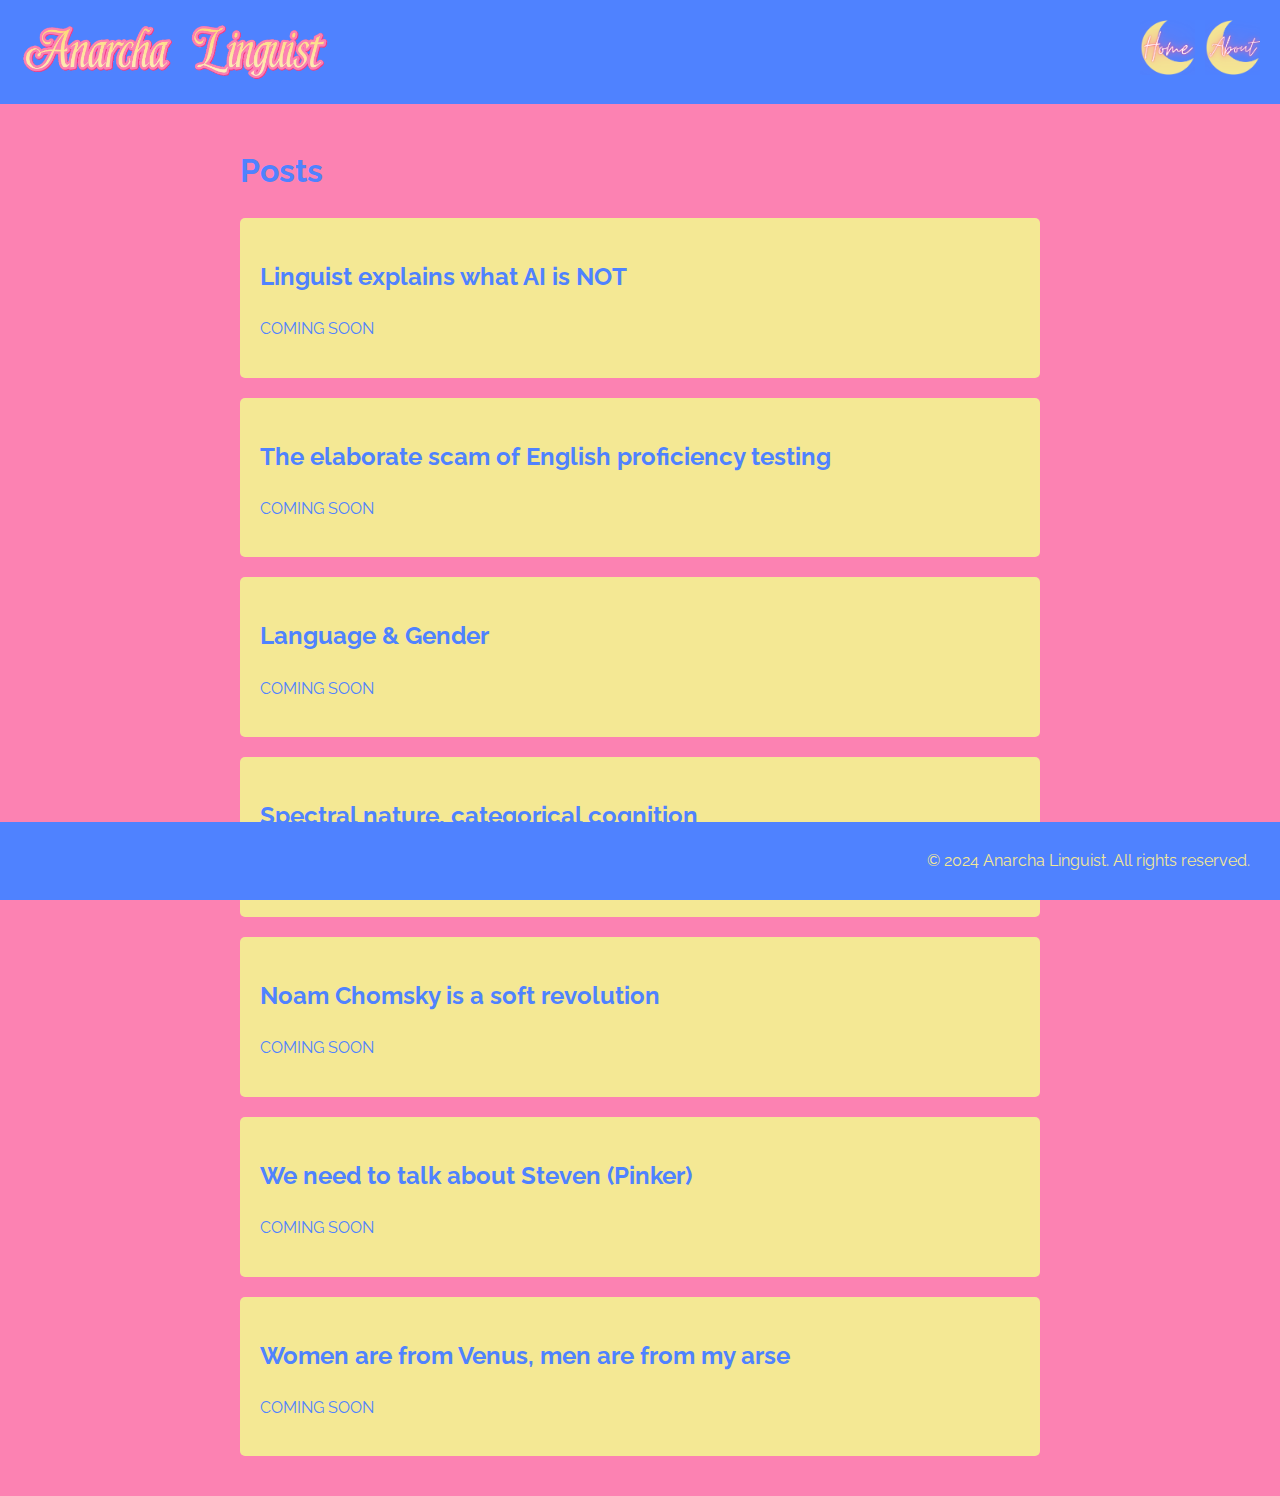
<file: index.html>
<!DOCTYPE html>
<html lang="en">
<head>
    <meta charset="UTF-8">
    <meta name="viewport" content="width=device-width, initial-scale=1.0">
    <title>Anarcha Linguist</title>
    <link href="https://fonts.googleapis.com/css2?family=Raleway:wght@300&display=swap" rel="stylesheet">
    <link rel="stylesheet" href="style.css">
    <!-- Favicon link using the vector image -->
    <link rel="icon" href="images/favicon.png" type="image/svg+xml">

</head>
<body>
    <!-- Header with Title Image -->
    <header>
        <img class="title-image" src="images/AL_logo_nb.png" alt="Title">
       
        <!-- BUTTONS -->
        <nav>
            <a href="index.html">
                <img src="images/homebutton.png" alt="Home Button" width="55" height="55">
            </a>
            <a href="about.html">
                <img src="images/aboutbutton.png" alt="About Button" width="55" height="55">
            </a>
        </nav>
    </header>

    <!-- Blog Content -->
    <main>
        <h1>Posts</h1>
        <section class="post-list">
            <!-- Each blog post can be represented like this -->
            <article>
                <h2><a href="post1.html">Linguist explains what AI is NOT</a></h2>
                <p>COMING SOON</p>
            </article>

            <article>
                <h2><a href="post2.html">The elaborate scam of English proficiency testing</a></h2>
                <p>COMING SOON</p>
            </article>


            <article>
                <h2><a href="post3.html">Language & Gender</a></h2>
                <p>COMING SOON</p>
            </article>


            <article>
                <h2><a href="post4.html">Spectral nature, categorical cognition</a></h2>
                <p>COMING SOON</p>
            </article>


            <article>
                <h2><a href="post5.html">Noam Chomsky is a soft revolution</a></h2>
                <p>COMING SOON</p>
            </article>


            <article>
                <h2><a href="post6.html">We need to talk about Steven (Pinker)</a></h2>
                <p>COMING SOON</p>
            </article>



            <article>
                <h2><a href="post7.html">Women are from Venus, men are from my arse</a></h2>
                <p>COMING SOON</p>
            </article>
        </section>
    </main>
    <!-- Footer -->
    <footer>
        <p>© 2024 Anarcha Linguist. All rights reserved.</p>
    </footer>
</body>
</html>
</file>
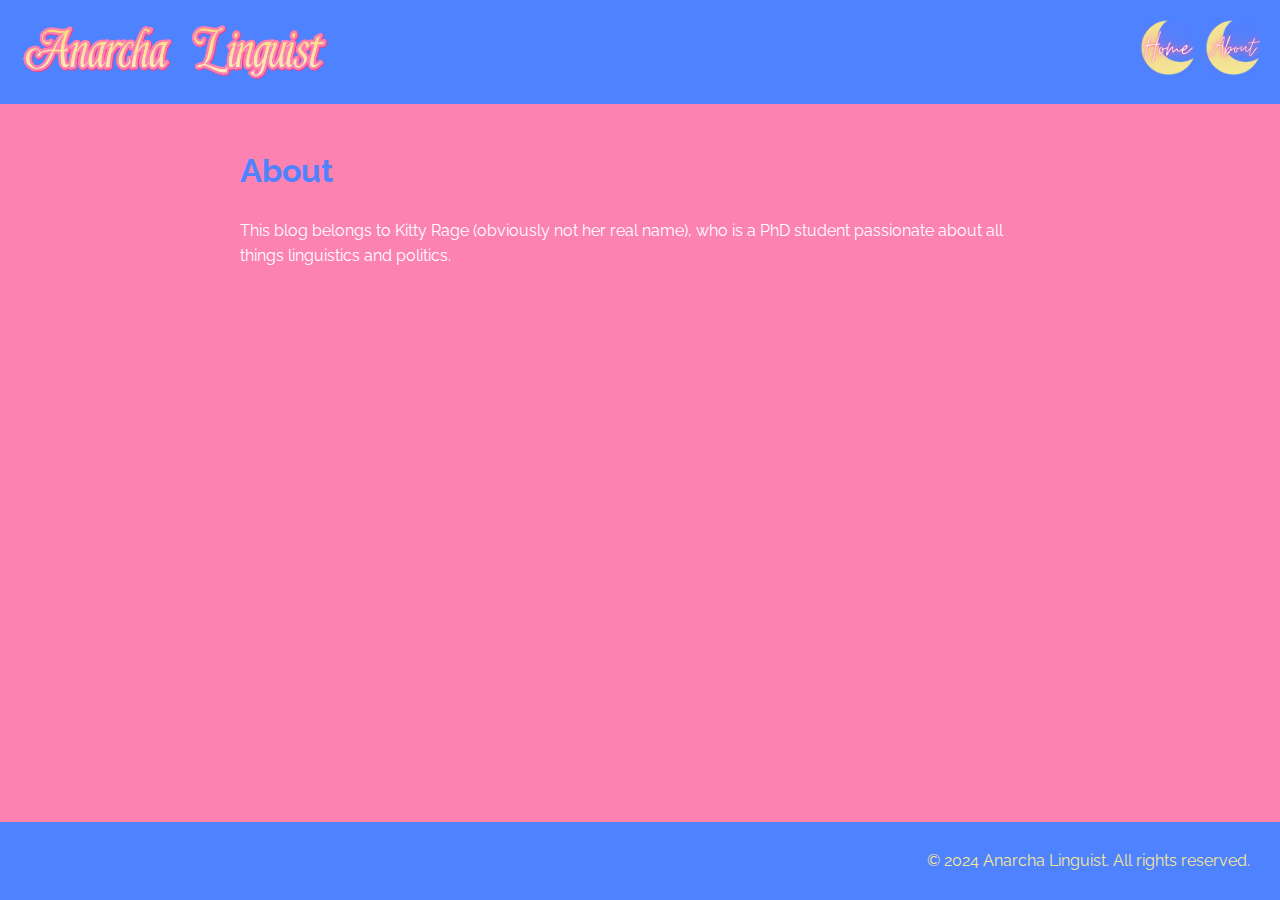
<file: about.html>
<!DOCTYPE html>
<html lang="en">
<head>
    <meta charset="UTF-8">
    <meta name="viewport" content="width=device-width, initial-scale=1.0">
    <title>About</title>
    <link href="https://fonts.googleapis.com/css2?family=Raleway:wght@300&display=swap" rel="stylesheet">
    <link rel="stylesheet" href="style.css">
    <link rel="icon" href="images/favicon.png" type="image/svg+xml">
</head>
<body>
    <header>
        <img class="title-image" src="images/AL_logo_nb.png" alt="Title">

        <!-- HOME BUTTON -->
        <nav>
            <a href="index.html">
                <img src="images/homebutton.png" alt="Home Button" width="55" height="55">
            </a>
            <a href="about.html">
                <img src="images/aboutbutton.png" alt="About Button" width="55" height="55">
            </a>
        </nav>
    </header>

    <main>
        <article>
            <h1>About</h1>
            <p style="color: #ffffff;">This blog belongs to Kitty Rage (obviously not her real name), who is a PhD student passionate about all things linguistics and politics.</p>
        </article>
    </main>

    <footer>
        <p>© 2024 Anarcha Linguist. All rights reserved.</p>
    </footer>
</body>
</html>
</file>
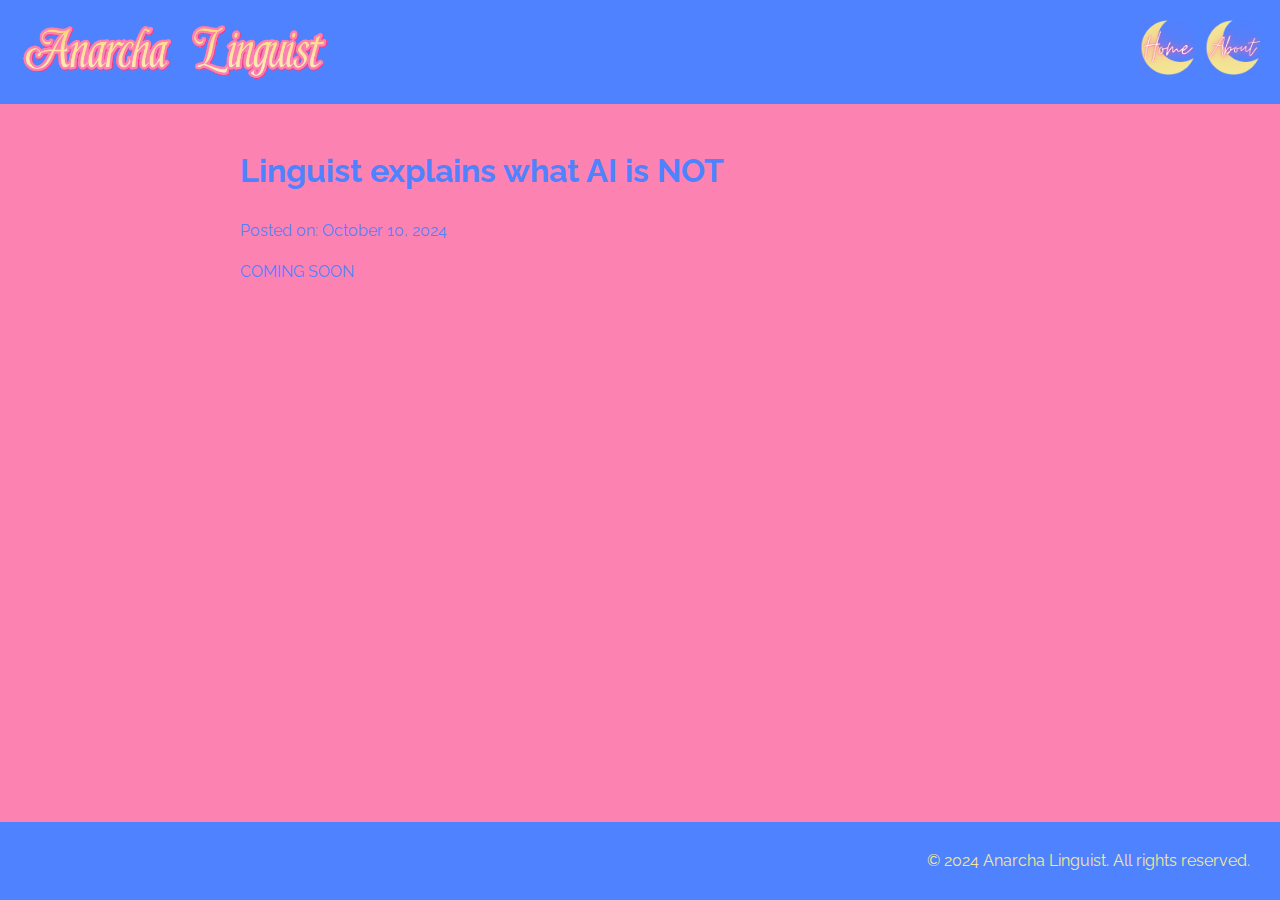
<file: post1.html>
<!DOCTYPE html>
<html lang="en">
<head>
    <meta charset="UTF-8">
    <meta name="viewport" content="width=device-width, initial-scale=1.0">
    <title>Linguist explains what AI is NOT</title>
    <link href="https://fonts.googleapis.com/css2?family=Raleway:wght@300&display=swap" rel="stylesheet">
    <link rel="stylesheet" href="style.css">
    <link rel="icon" href="images/favicon.png" type="image/svg+xml">
</head>
<body>
    <header>
        <img class="title-image" src="images/AL_logo_nb.png" alt="Title">

        <!-- HOME BUTTON -->
        <nav>
            <a href="index.html">
                <img src="images/homebutton.png" alt="Home Button" width="55" height="55">
            </a>
            <a href="about.html">
                <img src="images/aboutbutton.png" alt="About Button" width="55" height="55">
            </a>
        </nav>
    </header>

    <main>
        <article>
            <h1>Linguist explains what AI is NOT</h1>
            <p>Posted on: October 10, 2024</p>
            <p>COMING SOON</p>
        </article>
    </main>

    <footer>
        <p>© 2024 Anarcha Linguist. All rights reserved.</p>
    </footer>
</body>
</html>
</file>
<file: style.css>
/* General styles */
body {
    font-family: 'Raleway', sans-serif;
    margin: 0;
    background-color: #FC82B2;  /* Pink body background for all pages */
    color: #ffffff;
    line-height: 1.6;
}

/* Header */
header {
    background-color: #4F82FF;  /* Blue background for all pages */
    display: flex;
    justify-content: space-between;  /* Space between title image and navigation */
    align-items: center;
    padding: 20px;
}

/* Title Image (left side) */
header .title-image {
    width: 25%;  /* Smaller size for the title image */
    height: auto;
    object-fit: contain;  /* Keeps aspect ratio */
}

/* Navigation (right side) */
header nav {
    display: flex;
    justify-content: flex-end;
}

header nav a {
    color: white;
    text-decoration: none;
    font-size: 18px;
    margin-left: 10px;  /* Space between navigation buttons */
}

header nav a:hover {
    text-decoration: underline;
}

/* Main content */
main {
    max-width: 800px;
    margin: 0 auto;
    padding: 20px;
}

h1 {
    color: #4F82FF; 
}

/* Blog post list */
.post-list article {
    background-color: #F4E894;
    margin-bottom: 20px;
    padding: 20px;
    border-radius: 5px;
}

.post-list article h2 a {
    color: #4F82FF;
    text-decoration: none;
}

.post-list article h2 a:hover {
    text-decoration: underline;
}

/* Individual post styles */
article h1 {
    color: #4F82FF;
}

article p {
    color: #4F82FF;
}

/* Footer */
footer {
    background-color: #4F82FF;  /* Blue background for footer */
    color: #F4E894;
    text-align: right;
    padding: 10px 30px;
    margin-right: 30px; /* Adjust as needed */
    position: fixed;
    bottom: 0;
    width: 100%;
    box-sizing: border-box; /* Ensures padding is included within width */
    overflow: hidden; /* Prevents content overflow */
}


/* Blog Post Page Styles */
.blog-post {
    background-color: #FC82B2; /* Keep the pink background for blog post pages */
    color: #ffffff; /* Default text color for the body */
}

.blog-post article h1 {
    font-size: 2.5em;
    color: #4F82FF; /* Blue for the title */
    background-color: #F4E894; /* Yellow background for the title */
    text-align: center;
    padding: 10px; /* Optional: add padding for spacing around the text */
}


.blog-post article p.date {
    color: #F4E894; /* Yellow for the date */
    font-size: 1.2em;
    text-align: right;
}

.blog-post article p.content {
    font-size: 1.5em;
    color: #ffffff; /* White text color */
    padding: 15px;
    text-align: center;
    background-color: transparent; /* No background color */
}
</file>
